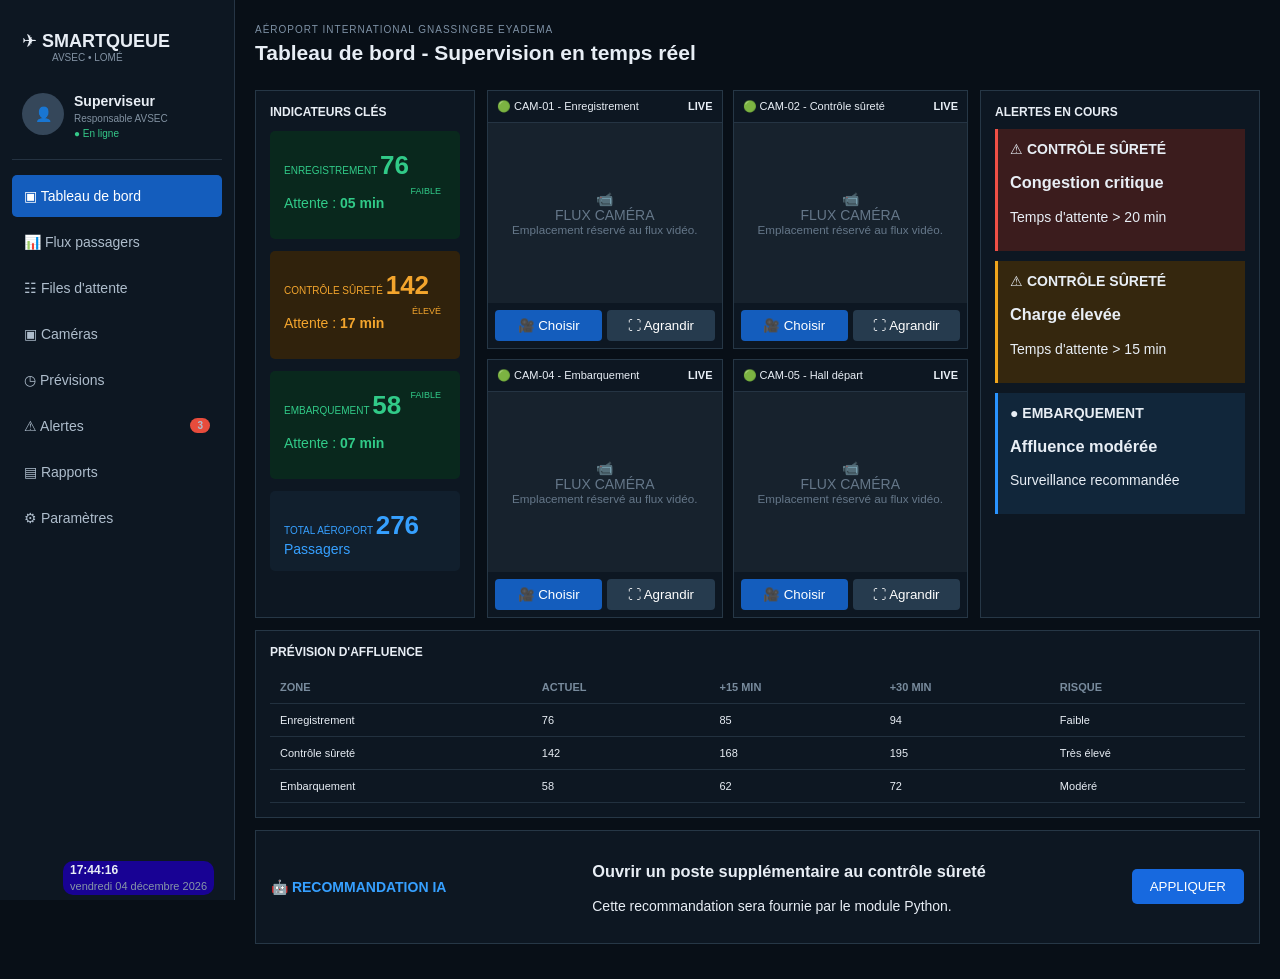
<file: index.html>
<!doctype html><html lang="fr">
    <head><meta charset="utf-8">
    <meta name="viewport" content="width=device-width,initial-scale=1">
    <title>SMARTQUEUE-AVSEC</title><link rel="stylesheet" href="style.css">
</head>
<body>
<aside class="sidebar">
    <div class="logo">✈ <b>SMARTQUEUE</b><small>AVSEC • LOMÉ</small></div>
    <div class="user"><div class="avatar">👤</div>
    <div><b>Superviseur</b><small>Responsable AVSEC</small><em>● En ligne</em></div></div>
    <nav>
        <a class="active" data-page="dashboard">▣ Tableau de bord</a>
        <a data-page="flux">📊 Flux passagers</a>
        <a data-page="files">☷ Files d'attente</a>
        <a data-page="cameras">▣ Caméras</a>
        <a data-page="previsions">◷ Prévisions</a>
        <a data-page="alertes">⚠ Alertes <b>3</b></a>
        <a data-page="rapports">▤ Rapports</a>
        <a data-page="parametres">⚙ Paramètres</a>
    </nav>
    <div class="date"><strong id="time"></strong><span id="dateText"></span></div>
</aside>
<main>
    <header>
        <div>
            <small>AÉROPORT INTERNATIONAL GNASSINGBE EYADEMA</small>
            <h1 id="pageTitle"></h1>
        </div>
        <div> <!--🔔 <button>☀ Mode clair</button>--></div>
    </header>
    <div id="content"></div>
    <footer><!--SMARTQUEUE-AVSEC • Prototype --><span><!--Données de démonstration--></span></footer>
</main>

<div id="cameraModal" class="modal hidden">
    <div class="modal-box">
        <div class="modal-head">
            <h2>Choisir une caméra</h2>
            <button onclick="closeCamera()">✕</button>
        </div>
        <div id="cameraList" class="camera-list"></div>
    </div>
</div>
<div id="videoModal" class="modal hidden">
    <div class="large-box">
        <div class="modal-head">
            <h2 id="largeTitle">Caméra</h2>
            <button onclick="closeVideo()">✕</button>
        </div>
        <div class="large-video">
            <div class="fake-video">📹<br>FLUX VIDÉO<br>
                <small>Emplacement réservé au flux réel fourni par Python.</small>
            </div>
        </div>
    </div>
</div>
<script src="script.js"></script>
</body>
</html>
</file>
<file: style.css>
* {
    box-sizing: border-box;
}

body {
    margin: 0;
    background: #080f17;
    color: #e8eef5;
    font: 14px Arial;
}

.sidebar {
    position: fixed;
    width: 235px;
    height: 100vh;
    background: #0d1722;
    border-right: 1px solid #263545;
    padding: 20px 12px;
}

.logo {
    font-size: 18px;
    padding: 10px;
}

.logo small {
    display: block;
    margin-left: 30px;
    color: #8292a3;
    font-size: 10px;
}

.user {
    display: flex;
    gap: 10px;
    padding: 20px 10px;
    border-bottom: 1px solid #243241;
}

.avatar {
    background: #35475a;
    border-radius: 50%;
    width: 42px;
    height: 42px;
    display: flex;
    align-items: center;
    justify-content: center;
}

.user small,
.user em {
    display: block;
    font-size: 10px;
    margin-top: 4px;
}

.user small {
    color: #8191a1;
}

.user em {
    color: #35c889;
    font-style: normal;
}

nav {
    margin-top: 15px;
}

nav a {
    display: block;
    padding: 13px 12px;
    color: #aebdcc;
    border-radius: 5px;
    margin-bottom: 4px;
    cursor: pointer;
}

nav a:hover,
nav a.active {
    background: #145dbd;
    color: white;
}

nav b {
    float: right;
    background: #e74c3c;
    padding: 2px 7px;
    border-radius: 10px;
    font-size: 10px;
}


.date {
    background: #180294;
    border-radius: 10px;
    padding: 2px 7px;
    position: absolute;
    bottom: 5px;
    right: 20px;
}

.date strong {
    display: block;
    font-size: 12px;
}

.date span {
    color: #8797a7;
    font-size: 11px;
}

main {
    margin-left: 235px;
    padding: 20px;
}

header {
    display: flex;
    justify-content: space-between;
    align-items: center;
    margin-bottom: 20px;
}

header small {
    color: #7e91a5;
    font-size: 10px;
    letter-spacing: 1px;
}

h1 {
    font-size: 21px;
    margin: 5px 0;
}

header button {
    background: #121d29;
    border: 1px solid #2a3948;
    color: #fff;
    padding: 8px;
    border-radius: 5px;
}

.dashboard {
    display: grid;
    grid-template-columns: 220px 1fr 280px;
    gap: 12px;
}

.indicators,
.alerts,
.panel,
.page {
    background: #0d1722;
    border: 1px solid #263746;
    padding: 14px;
}

.indicators h2,
.panel h2,
.alerts h2 {
    font-size: 12px;
    margin: 0;
}

.indicator,
.total {
    margin-top: 12px;
    padding: 14px;
    border-radius: 5px;
}

.indicator span,
.total span {
    font-size: 10px;
}

.indicator strong,
.total strong {
    display: inline-block;
    font-size: 26px;
    margin-top: 5px;
}

.indicator label {
    float: right;
    font-size: 9px;
    padding: 5px;
}

.green {
    background: #09281d;
    color: #31ca88;
}

.orange {
    background: #30220c;
    color: #f3a52d;
}

.total {
    background: #111f2d;
    color: #36a0ff;
}

.total p {
    display: inline;
}

.cameras {
    display: grid;
    grid-template-columns: 1fr 1fr;
    gap: 10px;
}

.camera {
    background: #0d1722;
    border: 1px solid #263746;
}

.camera-header {
    padding: 9px;
    font-size: 11px;
    border-bottom: 1px solid #253443;
}

.camera-header b {
    float: right;
}

.camera-screen {
    height: 180px;
    background: #17222d;
    position: relative;
}

.fake-video {
    height: 100%;
    display: flex;
    flex-direction: column;
    justify-content: center;
    align-items: center;
    text-align: center;
    color: #657789;
}

.fake-video:first-line {
    font-size: 35px;
}

.camera-actions {
    display: flex;
    gap: 5px;
    padding: 7px;
}

.camera-actions button {
    flex: 1;
    border: 0;
    padding: 8px;
    border-radius: 4px;
    color: #fff;
    cursor: pointer;
}

.select-camera {
    background: #145dbd;
}

.expand-camera {
    background: #263b4e;
}

.alert {
    margin-top: 10px;
    padding: 12px;
}

.critical {
    background: #3b1c1d;
    border-left: 3px solid #ef5046;
}

.warning {
    background: #35270e;
    border-left: 3px solid #f0a51c;
}

.info {
    background: #11263a;
    border-left: 3px solid #2993ff;
}

.bottom {
    margin-top: 12px;
}

table {
    width: 100%;
    border-collapse: collapse;
    margin-top: 12px;
    font-size: 11px;
}

td,
th {
    padding: 10px;
    border-bottom: 1px solid #22313f;
    text-align: left;
}

th {
    color: #788b9d;
}

.recommendation {
    margin-top: 12px;
    background: #0d1722;
    border: 1px solid #263746;
    padding: 15px;
    display: flex;
    justify-content: space-between;
    align-items: center;
}

.recommendation strong {
    color: #36a0ff;
}

.recommendation button {
    background: #1769df;
    border: 0;
    color: white;
    padding: 10px 18px;
    border-radius: 5px;
}

.page-grid {
    display: grid;
    grid-template-columns: repeat(3, 1fr);
    gap: 12px;
}

.big {
    font-size: 30px;
    color: #36a0ff;
    font-weight: bold;
}

.modal {
    position: fixed;
    inset: 0;
    background: #000b;
    display: flex;
    align-items: center;
    justify-content: center;
    z-index: 100;
}

.hidden {
    display: none;
}

.modal-box,
.large-box {
    width: 500px;
    max-width: 90%;
    background: #0d1722;
    border: 1px solid #314456;
    padding: 18px;
}

.large-box {
    width: 90%;
    max-width: 1000px;
}

.modal-head {
    display: flex;
    justify-content: space-between;
    align-items: center;
}

.modal-head button {
    background: none;
    border: 0;
    color: white;
    font-size: 18px;
}

.camera-list {
    display: grid;
    grid-template-columns: 1fr 1fr;
    gap: 8px;
}

.camera-option {
    background: #14212e;
    border: 1px solid #2a3c4d;
    color: #fff;
    padding: 12px;
    text-align: left;
    border-radius: 4px;
    cursor: pointer;
}

.camera-option small {
    display: block;
    color: #8292a3;
}

.large-video {
    height: 560px;
    background: #05080b;
    margin-top: 15px;
}

.large-video .fake-video {
    font-size: 18px;
}

.large-video .fake-video:first-line {
    font-size: 65px;
}

footer {
    margin-top: 15px;
    color: #627384;
    font-size: 9px;
}

footer span {
    float: right;
}

@media (max-width: 1100px) {
    .dashboard {
        grid-template-columns: 200px 1fr;
    }
    .alerts {
        grid-column: 1/3;
    }
}

@media (max-width: 800px) {
    .sidebar {
        position: relative;
        width: 100%;
        height: auto;
    }
    .date {
        display: none;
    }
    main {
        margin-left: 0;
    }
    .dashboard,
    .page-grid,
    .cameras {
        grid-template-columns: 1fr;
    }
    .alerts {
        grid-column: auto;
    }
    .large
}
</file>
